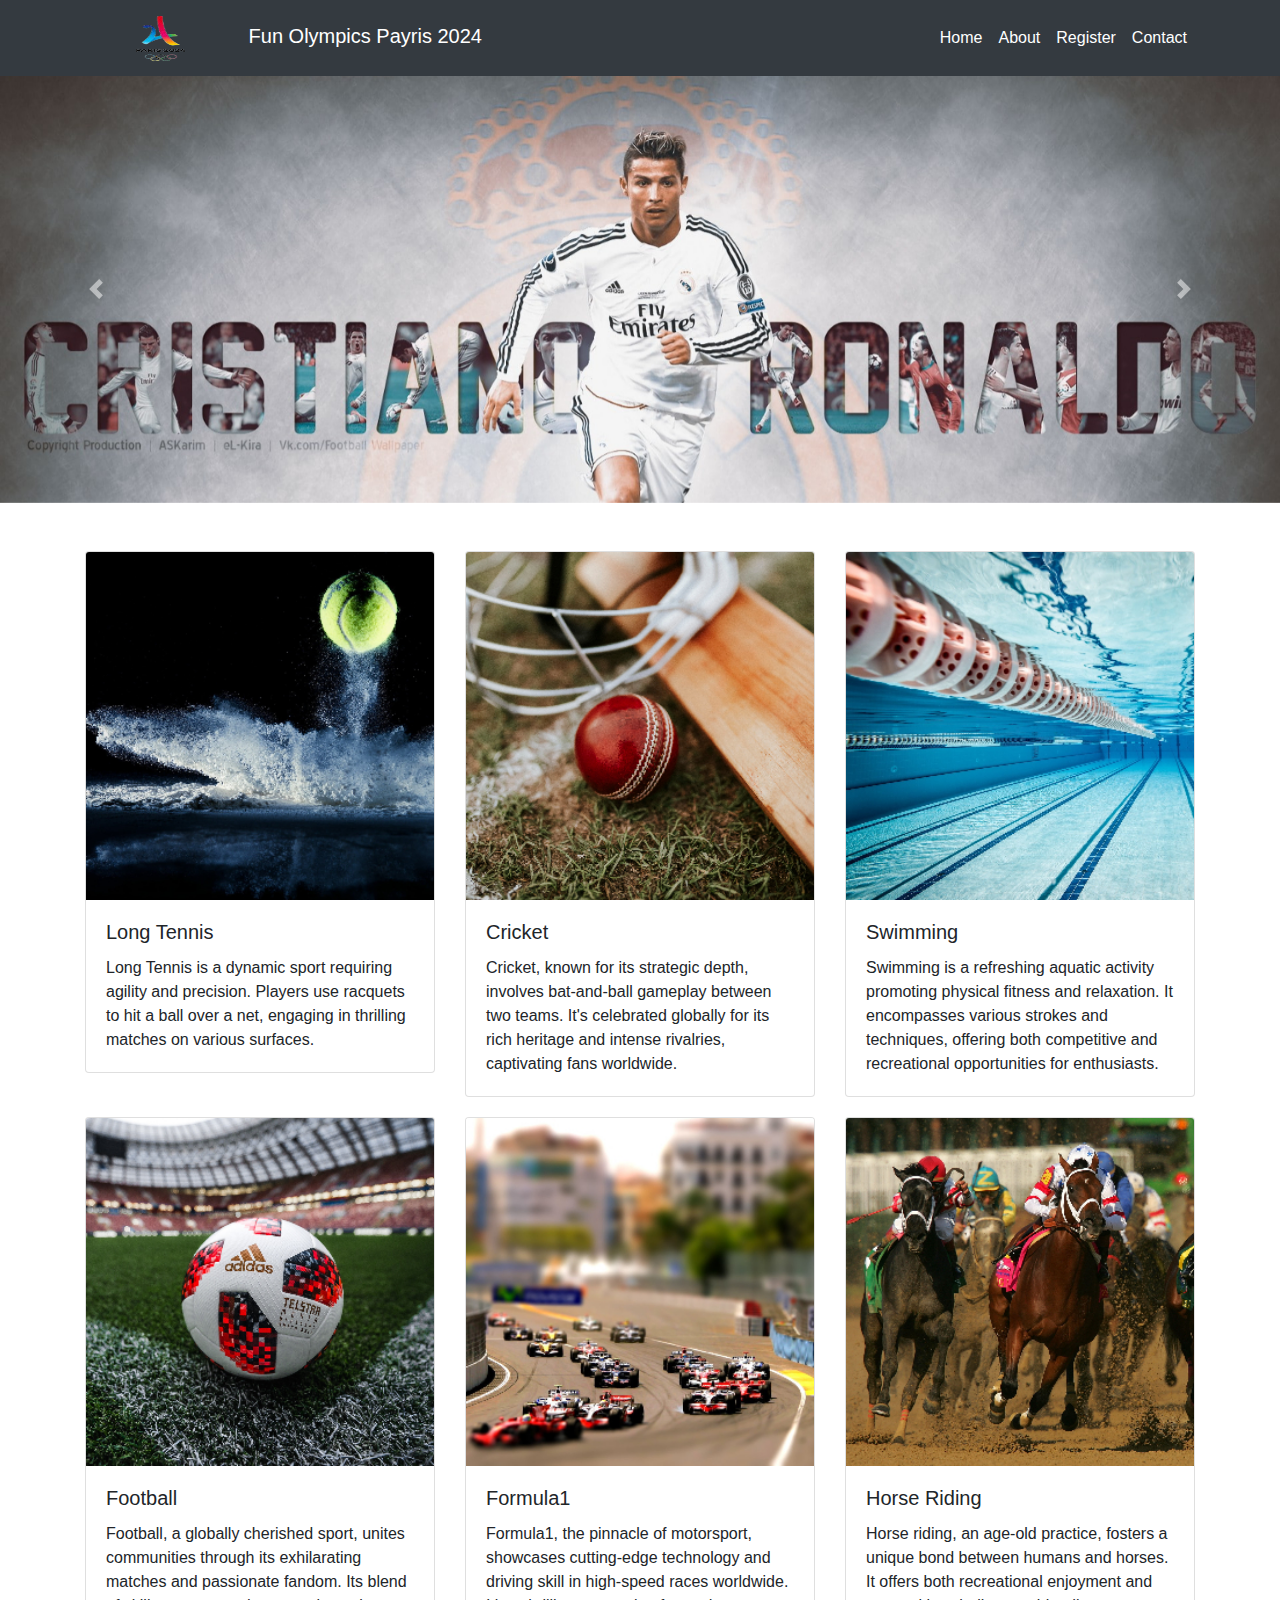
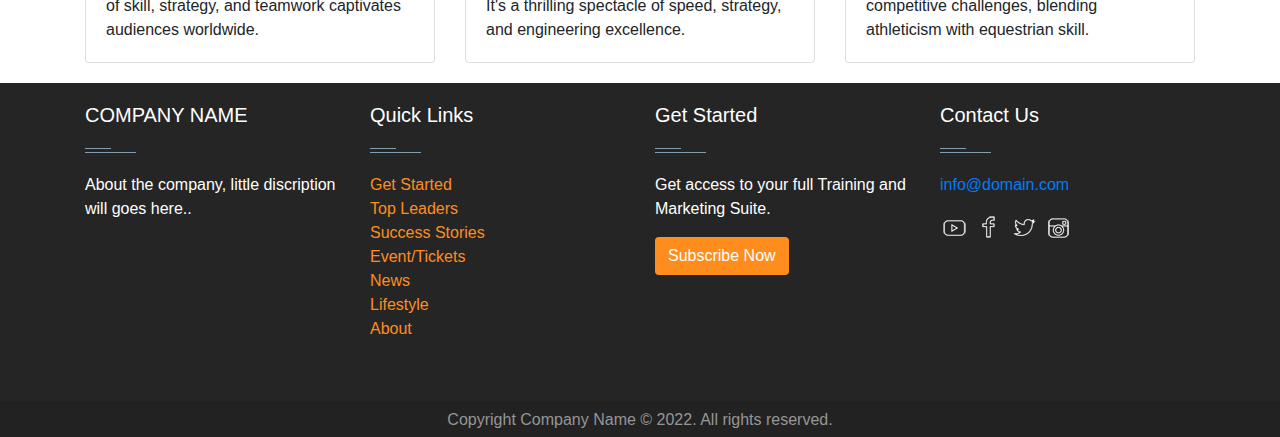
<file: index.html>
<!DOCTYPE html>
<html lang="en">
<head>
  <meta charset="UTF-8">
  <meta name="viewport" content="width=device-width, initial-scale=1.0">
  <title> Welcome to Fun Olympics 2024</title>
  <!-- Bootstrap CSS -->
  <link rel="stylesheet" href="https://stackpath.bootstrapcdn.com/bootstrap/4.5.2/css/bootstrap.min.css">
  <link rel="stylesheet" href="styles.css">
  <style>
    /* Custom Styles */
    /* Navbar */
    .navbar {
      background-color: #343a40; /* dark grey */
    }
    .navbar-brand, .navbar-nav .nav-link {
      color: #fff !important; /* white */
    }
    /* Image Slider */
    .carousel-item img {
      max-height: 500px; /* Adjust height as needed */
      width: 100%;
      object-fit: cover;
    }
    /* Card View */
    .card {
      margin-bottom: 20px;
    }

    /* Background Animations */
    body {
      animation: slide1 10s infinite linear;
    }
    @keyframes slide1 {
      0%, 100% {
        background: url('Ol.jpg') fixed center top;
      }
      50% {
        background: url('oly.jpg') fixed center top;
      }
    }
  </style>
</head>
<body>

  <!-- Navbar -->
  <nav class="navbar navbar-expand-lg navbar-dark">
    <div class="container">
      <a class="navbar-brand" href="#">
        <img src="logo.png" alt="Fun Olympics Logo" class="mr-2" style="height: 50px;" width="150px"> <!-- Add your logo here -->
        Fun Olympics Payris 2024
      </a>
      <button class="navbar-toggler" type="button" data-toggle="collapse" data-target="#navbarSupportedContent" aria-controls="navbarSupportedContent" aria-expanded="false" aria-label="Toggle navigation">
        <span class="navbar-toggler-icon"></span>
      </button>

      <div class="collapse navbar-collapse" id="navbarSupportedContent">
        <ul class="navbar-nav ml-auto">
          <li class="nav-item active">
            <a class="nav-link" href="index.html">Home <span class="sr-only">(current)</span></a>
          </li>
          <li class="nav-item">
            <a class="nav-link" href="about.html">About</a>
          </li>
          <li class="nav-item">
            <a class="nav-link" href="register.php">Register</a>
          </li>
          
          <li class="nav-item">
            <a class="nav-link" href="contact.php">Contact</a>
          </li>
        </ul>
      </div>
    </div>
  </nav>

  <!-- Image Slider -->
  <div id="carouselExampleControls" class="carousel slide" data-ride="carousel">
    <div class="carousel-inner">
      <div class="carousel-item active">
        <img src="Cr.jpg" class="d-block w-100" alt="...">
      </div>
      <div class="carousel-item">
        <img src="Mt.jpg" class="d-block w-100" alt="...">
      </div>
      <div class="carousel-item">
        <img src="Mj.jpg" class="d-block w-100" alt="...">
      </div>
    </div>
    <a class="carousel-control-prev" href="#carouselExampleControls" role="button" data-slide="prev">
      <span class="carousel-control-prev-icon" aria-hidden="true"></span>
      <span class="sr-only">Previous</span>
    </a>
    <a class="carousel-control-next" href="#carouselExampleControls" role="button" data-slide="next">
      <span class="carousel-control-next-icon" aria-hidden="true"></span>
      <span class="sr-only">Next</span>
    </a>
  </div>

  <script>
    // JavaScript to auto-slide the carousel after 5 seconds
    $('.carousel').carousel({
      interval: 3000 // Specify the interval in milliseconds (5 seconds in this case)
    });
  </script>

<!-- Card View -->
<div class="container mt-5">
  <div class="row">
    <div class="col-md-4">
      <div class="card">
        <img src="Lt.jpg" class="card-img-top" alt="...">
        <div class="card-body">
          <h5 class="card-title">Long Tennis</h5>
          <p class="card-text">Long Tennis is a dynamic sport requiring agility and precision. Players use racquets to hit a ball over a net, engaging in thrilling matches on various surfaces.</p>
        </div>
      </div>
    </div>
    <div class="col-md-4">
      <div class="card">
        <img src="Cric.jpg" class="card-img-top" alt="...">
        <div class="card-body">
          <h5 class="card-title">Cricket</h5>
          <p class="card-text">Cricket, known for its strategic depth, involves bat-and-ball gameplay between two teams. It's celebrated globally for its rich heritage and intense rivalries, captivating fans worldwide.</p>
        </div>
      </div>
    </div>
    <div class="col-md-4">
      <div class="card">
        <img src="Sw.jpg" class="card-img-top" alt="...">
        <div class="card-body">
          <h5 class="card-title">Swimming</h5>
          <p class="card-text">Swimming is a refreshing aquatic activity promoting physical fitness and relaxation. It encompasses various strokes and techniques, offering both competitive and recreational opportunities for enthusiasts.</p>
        </div>
      </div>
    </div>
    <div class="col-md-4">
      <div class="card">
        <img src="Fo.jpg" class="card-img-top" alt="...">
        <div class="card-body">
          <h5 class="card-title">Football</h5>
          <p class="card-text">Football, a globally cherished sport, unites communities through its exhilarating matches and passionate fandom. Its blend of skill, strategy, and teamwork captivates audiences worldwide.</p>
        </div>
      </div>
    </div>
    <div class="col-md-4">
      <div class="card">
        <img src="F1.jpg" class="card-img-top" alt="...">
        <div class="card-body">
          <h5 class="card-title">Formula1</h5>
          <p class="card-text">Formula1, the pinnacle of motorsport, showcases cutting-edge technology and driving skill in high-speed races worldwide. It's a thrilling spectacle of speed, strategy, and engineering excellence.</p>
        </div>
      </div>
    </div>
    <div class="col-md-4">
      <div class="card">
        <img src="Ho.jpg" class="card-img-top" alt="...">
        <div class="card-body">
          <h5 class="card-title">Horse Riding</h5>
          <p class="card-text">Horse riding, an age-old practice, fosters a unique bond between humans and horses. It offers both recreational enjoyment and competitive challenges, blending athleticism with equestrian skill.</p>
        </div>
      </div>
    </div>
  </div>
</div>



      <footer id="footer" class="footer-1">
        <div class="main-footer widgets-dark typo-light">
        <div class="container">
        <div class="row">
          
        <div class="col-xs-12 col-sm-6 col-md-3">
        <div class="widget subscribe no-box">
        <h5 class="widget-title">COMPANY NAME<span></span></h5>
        <p>About the company, little discription will goes here.. </p>
        </div>
        </div>
        
        <div class="col-xs-12 col-sm-6 col-md-3">
        <div class="widget no-box">
        <h5 class="widget-title">Quick Links<span></span></h5>
        <ul class="thumbnail-widget">
        <li>
        <div class="thumb-content"><a href="#.">Get Started</a></div>	
        </li>
        <li>
        <div class="thumb-content"><a href="#.">Top Leaders</a></div>	
        </li>
        <li>
        <div class="thumb-content"><a href="#.">Success Stories</a></div>	
        </li>
        <li>
        <div class="thumb-content"><a href="#.">Event/Tickets</a></div>	
        </li>
        <li>
        <div class="thumb-content"><a href="#.">News</a></div>	
        </li>
        <li>
        <div class="thumb-content"><a href="#.">Lifestyle</a></div>	
        </li>
        <li>
        <div class="thumb-content"><a href="#.">About</a></div>	
        </li>
        </ul>
        </div>
        </div>
        
        <div class="col-xs-12 col-sm-6 col-md-3">
        <div class="widget no-box">
        <h5 class="widget-title">Get Started<span></span></h5>
        <p>Get access to your full Training and Marketing Suite.</p>
        <a class="btn" href="https://bit.ly/3m9avif" target="_blank">Subscribe Now</a>
        </div>
        </div>
        
        <div class="col-xs-12 col-sm-6 col-md-3">
        
        <div class="widget no-box">
        <h5 class="widget-title">Contact Us<span></span></h5>
        
        <p><a href="mailto:info@domain.com" title="glorythemes">info@domain.com</a></p>
        <ul class="social-footer2">
        <li class=""><a title="youtube" target="_blank" href="https://bit.ly/3m9avif"><img alt="youtube" width="30" height="30" src="[data-uri]"></a></li>
        <li class=""><a href="https://www.facebook.com/" target="_blank" title="Facebook"><img alt="Facebook" width="30" height="30" src="[data-uri]"></a></li>
        <li class=""><a href="https://twitter.com" target="_blank" title="Twitter"><img alt="Twitter" width="30" height="30" src="[data-uri]"></a></li>
        <li class=""><a title="instagram" target="_blank" href="https://www.instagram.com/"><img alt="instagram" width="30" height="30" src="[data-uri]"></a></li>
        </ul>
        </div>
        </div>
        
        </div>
        </div>
        </div>
          
        <div class="footer-copyright">
        <div class="container">
        <div class="row">
        <div class="col-md-12 text-center">
        <p>Copyright Company Name © 2022. All rights reserved.</p>
        </div>
        </div>
        </div>
        </div>
        </footer>

      

  <!-- Bootstrap JS (jQuery is required) -->
  <script src="https://code.jquery.com/jquery-3.5.1.slim.min.js"></script>
  <script src="https://cdn.jsdelivr.net/npm/@popperjs/core@2.5.4/dist/umd/popper.min.js"></script>
  <script src="https://stackpath.bootstrapcdn.com/bootstrap/4.5.2/js/bootstrap.min.js"></script>
</body>
</html>
</file>
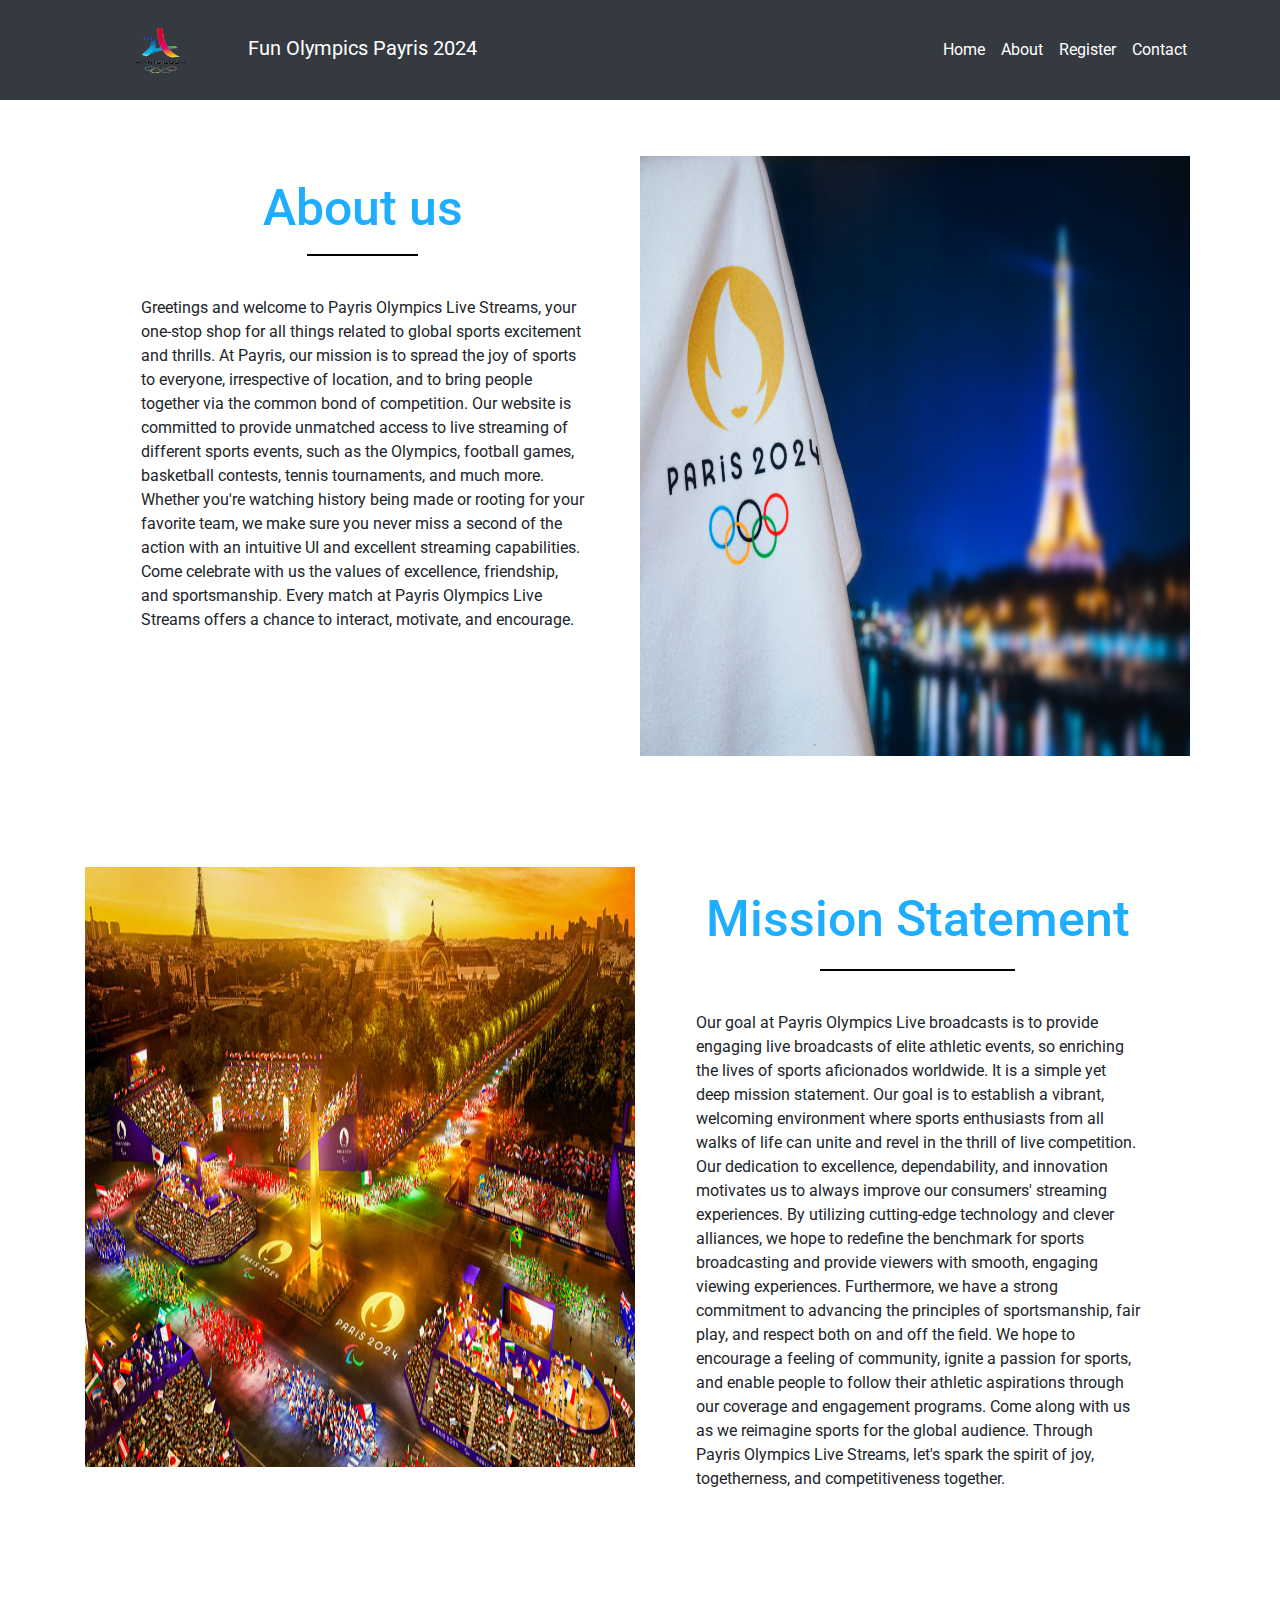
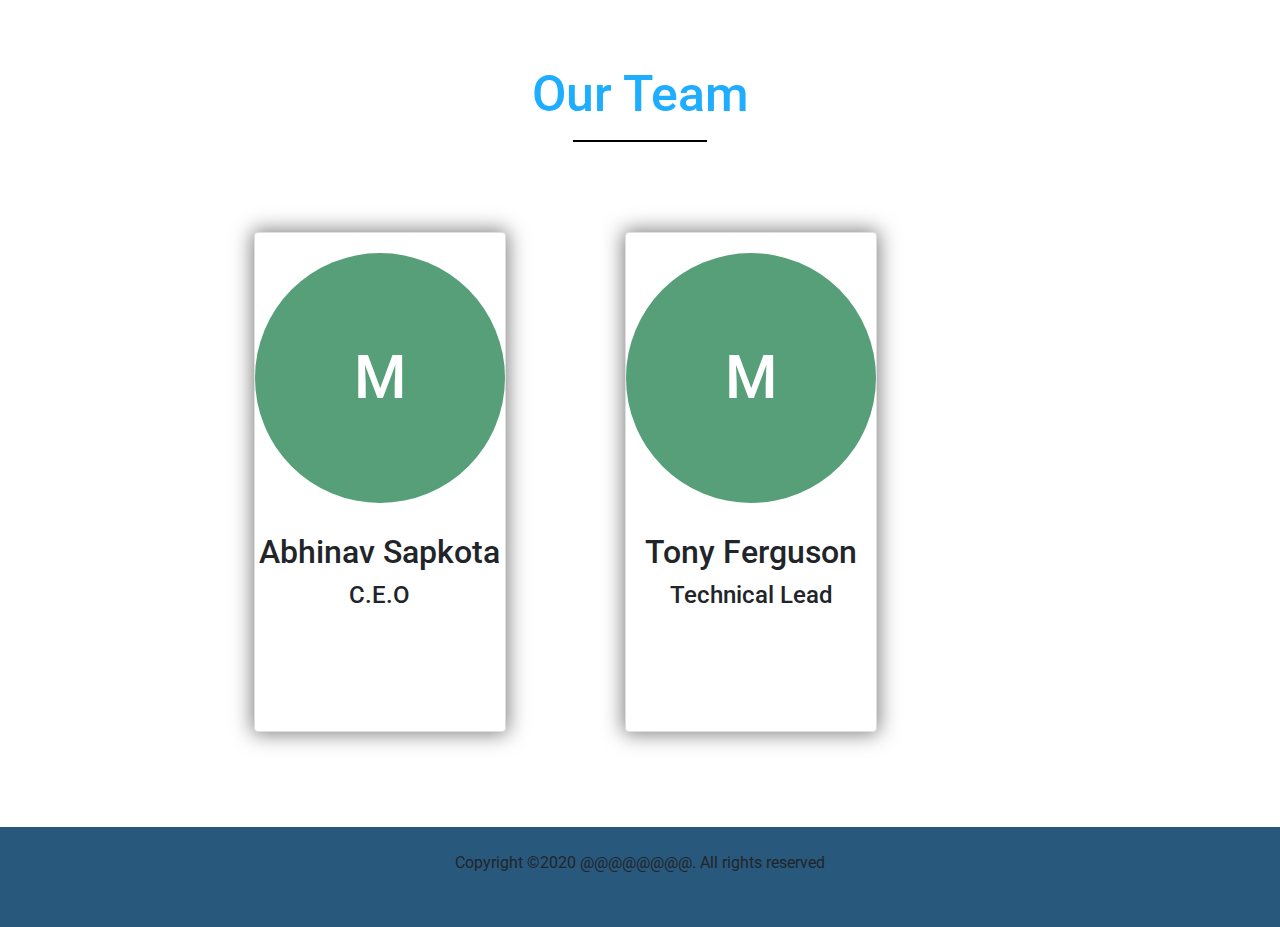
<file: about.html>
<!DOCTYPE html>
<html lang="en">
<head>
  <meta charset="UTF-8">
  <meta name="viewport" content="width=device-width, initial-scale=1.0">
  <title> Welcome to Fun Olympics 2024</title>


  <link rel="stylesheet" href="about.css">
  <style>
   /* Navbar */
   .navbar {
     background-color: #343a40; /* dark grey */
   }
   .navbar-brand, .navbar-nav .nav-link {
     color: #fff !important; /* white */
   }
   </style>
 
  
</head>
<body> 
 <!-- Navbar -->
 <nav class="navbar navbar-expand-lg navbar-dark">
   <div class="container">
     <a class="navbar-brand" href="#">
       <img src="logo.png" alt="Fun Olympics Logo" class="mr-2" style="height: 50px;" width="150px"> <!-- Add your logo here -->
       Fun Olympics Payris 2024
     </a>
     <button class="navbar-toggler" type="button" data-toggle="collapse" data-target="#navbarSupportedContent" aria-controls="navbarSupportedContent" aria-expanded="false" aria-label="Toggle navigation">
       <span class="navbar-toggler-icon"></span>
     </button>

     <div class="collapse navbar-collapse" id="navbarSupportedContent">
       <ul class="navbar-nav ml-auto">
         <li class="nav-item active">
           <a class="nav-link" href="index.html">Home <span class="sr-only">(current)</span></a>
         </li>
         <li class="nav-item">
           <a class="nav-link" href="about.html">About</a>
         </li>
         <li class="nav-item">
           <a class="nav-link" href="register.php">Register</a>
         </li>
         
         <li class="nav-item">
           <a class="nav-link" href="contact.php">Contact</a>
         </li>
       </ul>
     </div>
   </div>
 </nav>


<div class="header">

</div>

<div class="container">
   
   <div class="about">
      <div class="left">
         <h1>About us</h1>
         <hr>
         <p>Greetings and welcome to Payris Olympics Live Streams, your one-stop shop for all things related to global sports excitement and thrills. At Payris, our mission is to spread the joy of sports to everyone, irrespective of location, and to bring people together via the common bond of competition. Our website is committed to provide unmatched access to live streaming of different sports events, such as the Olympics, football games, basketball contests, tennis tournaments, and much more. Whether you're watching history being made or rooting for your favorite team, we make sure you never miss a second of the action with an intuitive UI and excellent streaming capabilities. Come celebrate with us the values of excellence, friendship, and sportsmanship. Every match at Payris Olympics Live Streams offers a chance to interact, motivate, and encourage.</p>
            
            
      </div>
      <div class="right">
         <img src="2.jpeg">
      </div>
      <div class="clear"></div>
   </div>
   
   
   
   <div class="mission">
     
      <div class="left">
         <img src="3.jpg">
      </div>
        <div class="right">
         <h1>Mission Statement</h1>
         <hr>
         <p>Our goal at Payris Olympics Live broadcasts is to provide engaging live broadcasts of elite athletic events, so enriching the lives of sports aficionados worldwide. It is a simple yet deep mission statement. Our goal is to establish a vibrant, welcoming environment where sports enthusiasts from all walks of life can unite and revel in the thrill of live competition. Our dedication to excellence, dependability, and innovation motivates us to always improve our consumers' streaming experiences. By utilizing cutting-edge technology and clever alliances, we hope to redefine the benchmark for sports broadcasting and provide viewers with smooth, engaging viewing experiences. Furthermore, we have a strong commitment to advancing the principles of sportsmanship, fair play, and respect both on and off the field. We hope to encourage a feeling of community, ignite a passion for sports, and enable people to follow their athletic aspirations through our coverage and engagement programs.
            Come along with us as we reimagine sports for the global audience. Through Payris Olympics Live Streams, let's spark the spirit of joy, togetherness, and competitiveness together.</p>

      </div>
      <div class="clear"></div>
      
   </div>
   
   
  
       <div class="team">
      <h1> Our Team<hr></h1>
          
          
          
      <div  class="card">
         <div class="circle-container">
            <h1 style="color:#fff;">M</h1>
         </div>
         <h2>Abhinav Sapkota</h2>
         <h4>C.E.O</h4>
         
      </div>
          
          
          
      <div class="card">
         <div class="circle-container">
            <h1 style="color:#fff;">M</h1>
         </div>
         <h2>Tony Ferguson</h2>
         <h4>Technical Lead</h4>
          
      </div>
          
          
          
      
          
          
          
      
          
          
   </div>

   
</div>
<footer>
   <br>
   <p>Copyright ©2020 @@@@@@@@. All rights reserved</p>
</footer>

<!-- Bootstrap CSS -->
<link href="https://stackpath.bootstrapcdn.com/bootstrap/4.5.2/css/bootstrap.min.css" rel="stylesheet">

<!-- Bootstrap JS (optional) -->
<script src="https://stackpath.bootstrapcdn.com/bootstrap/4.5.2/js/bootstrap.min.js"></script>


</body>
</html>
</file>
<file: styles.css>
/*==================== 
	Footer 
====================== */

/* Main Footer */
footer .main-footer{	padding: 20px 0;	background: #252525;}
footer ul{	padding-left: 0;	list-style: none;}

/* Copy Right Footer */
.footer-copyright {	background: #222;	padding: 5px 0;}
.footer-copyright .logo {    display: inherit;}
.footer-copyright nav {    float: right;    margin-top: 5px;}
.footer-copyright nav ul {	list-style: none;	margin: 0;	padding: 0;}
.footer-copyright nav ul li {	border-left: 1px solid #505050;	display: inline-block;	line-height: 12px;	margin: 0;	padding: 0 8px;}
.footer-copyright nav ul li a{	color: #969696;}
.footer-copyright nav ul li:first-child {	border: medium none;	padding-left: 0;}
.footer-copyright p {	color: #969696;	margin: 2px 0 0;}

/* Footer Top */
.footer-top{	background: #252525;	padding-bottom: 30px;	margin-bottom: 30px;	border-bottom: 3px solid #222;}

/* Footer transparent */
footer.transparent .footer-top, footer.transparent .main-footer{	background: transparent;}
footer.transparent .footer-copyright{	background: none repeat scroll 0 0 rgba(0, 0, 0, 0.3) ;}

/* Footer light */
footer.light .footer-top{	background: #f9f9f9;}
footer.light .main-footer{	background: #f9f9f9;}
footer.light .footer-copyright{	background: none repeat scroll 0 0 rgba(255, 255, 255, 0.3) ;}

/* Footer 4 */
.footer- .logo {    display: inline-block;}

/*==================== 
	Widgets 
====================== */
.widget{	padding: 20px;	margin-bottom: 40px;}
.widget.widget-last{	margin-bottom: 0px;}
.widget.no-box{	padding: 0;	background-color: transparent;	margin-bottom: 40px;
	box-shadow: none; -webkit-box-shadow: none; -moz-box-shadow: none; -ms-box-shadow: none; -o-box-shadow: none;}
.widget.subscribe p{	margin-bottom: 18px;}
.widget li a{	color: #ff8d1e;}
.widget li a:hover{	color: #4b92dc;}
.widget-title {margin-bottom: 20px;}
.widget-title span {background: #839FAD none repeat scroll 0 0;display: block; height: 1px;margin-top: 25px;position: relative;width: 20%;}
.widget-title span::after {background: inherit;content: "";height: inherit;    position: absolute;top: -4px;width: 50%;}
.widget-title.text-center span,.widget-title.text-center span::after {margin-left: auto;margin-right:auto;left: 0;right: 0;}
.widget .badge{	float: right;	background: #7f7f7f;}

.typo-light h1, 
.typo-light h2, 
.typo-light h3, 
.typo-light h4, 
.typo-light h5, 
.typo-light h6,
.typo-light p,
.typo-light div,
.typo-light span,
.typo-light small{	color: #fff;}

ul.social-footer2 {	margin: 0;padding: 0;	width: auto;}
ul.social-footer2 li {display: inline-block;padding: 0;}
ul.social-footer2 li a:hover {background-color:#ff8d1e;}
ul.social-footer2 li a {display: block;	height:30px;width: 30px;text-align: center;}
.btn{background-color: #ff8d1e; color:#fff;}
.btn:hover, .btn:focus, .btn.active {background: #4b92dc;color: #fff;
-webkit-box-shadow: 0 15px 30px rgba(0, 0, 0, 0.1);
-moz-box-shadow: 0 15px 30px rgba(0, 0, 0, 0.1);
-ms-box-shadow: 0 15px 30px rgba(0, 0, 0, 0.1);
-o-box-shadow: 0 15px 30px rgba(0, 0, 0, 0.1);
box-shadow: 0 15px 30px rgba(0, 0, 0, 0.1);
-webkit-transition: all 250ms ease-in-out 0s;
-moz-transition: all 250ms ease-in-out 0s;
-ms-transition: all 250ms ease-in-out 0s;
-o-transition: all 250ms ease-in-out 0s;
transition: all 250ms ease-in-out 0s;

}
</file>
<file: about.css>
@import url('https://fonts.googleapis.com/css?family=Roboto');

body {
   margin: 0;
   padding: 0;
   font-family: 'Roboto', sans-serif;
   position: relative;
}

nav {
   width: 100%;
   height: 100px;
   background-color: rgba(51, 51, 51, 0.3);
   position: absolute;
   top: 0;
   z-index: 5;
}

.container {
   width: 100%;
}

.container h1 {
   font-size: 50px;
}

.about {
   padding: 5% 0;
   width: 100%;
   height: auto;
   background-color: #fff;
}

.about .left {
   padding: 2% 0;
   float: left;
   width: 50%;
   display: inline-block;
}

.about .right {
   width: 50%;
   display: inline-block;
}

.about .right img,
.mission .left img {
   width: 550px;
   height: 600px; /* Adjust the height as needed */
}

.about .left h1 {
   text-align: center;
   color: #1EADFF;
   margin: 0 0 10px 0;
}

.about .left hr {
   width: 20%;
   border-top: 2px solid #000;
   border-bottom: none;
}

.about .left p {
   font-size: 1rem;
   margin: 40px auto;
   width: 80%;
}

.mission {
   padding: 5% 0;
   width: 100%;
   height: auto;
   background-color: #fff;
}

.mission .right {
   padding: 2% 0;
   width: 50%;
   display: inline-block;
}

.mission .left {
   float: left;
   width: 50%;
   display: inline-block;
}

.mission .right h1 {
   text-align: center;
   color: #1EADFF;
   margin: 0 0 20px 0;
}

.mission .right hr {
   width: 35%;
   border-top: 2px solid #000;
   border-bottom: none;
}

.mission .right p {
   font-size: 1rem;
   margin: 40px auto;
   width: 80%;
}

.team {
   width: 90%;
   margin: auto;
   padding: 5% 5%;
   overflow: hidden;
}

.team h1 {
   text-align: center;
   color: #1EADFF;
}

.team h1 hr {
   width: 15%;
   border-top: 2px solid #000;
   background-color: transparent;
   border-bottom: none;
   margin-bottom: 50px;
}

.team .card {
   padding-bottom: 20px;
   padding-top: 20px;
   position: relative;
   min-width: 20%;
   height: 500px !important;
   height: auto;
   background-color: #fff;
   display: inline-block;
   margin: 40px 6.5%;
   box-shadow: 0 0 20px 2px rgba(0, 0, 0, 0.5);
   text-align: center;
}

.card .circle-container {
   position: relative;
   background-color: #579f79;
   width: 250px;
   height: 250px;
   border: none;
   border-radius: 50%;
   margin: auto;
   color: #fff;
}

.circle-container h1 {
   position: absolute;
   top: 50%;
   left: 50%;
   transform: translate(-50%, -50%);
   margin: 0;
   font-size: 60px;
}

.team .card h2 {
   text-align: center;
   margin: 30px 0 0 0;
}

.team .card h4 {
   text-align: center;
   margin: 10px 0 0 0;
}

.team .card p {
   width: 250px;
   margin: 30px auto;
   text-align: center;
}

.clear {
   clear: both;
}

footer {
   width: 100%;
   height: 100px;
   background-color: #28587c;
}

footer p {
   text-align: center;
   padding: 0 2%;
}

/* media */
@media (max-width: 1200px) {
   .mission .right p {
      font-size: 0.8rem;
      margin: 20px auto;
   }
   .about .left p {
      font-size: 0.8rem;
      margin: 20px auto;
   }
}

@media (max-width: 992px) {
   .about .left {
      width: 100%;
   }
   .about .right {
      width: 100%;
   }
   .mission .left {
      width: 100%;
   }
   .mission .right {
      width: 100%;
   }
   .team .card {
      width: 40%;
   }
}

@media (max-width: 768px) {
   .team .card {
      width: 100%;
   }
   nav {
      height: 80px;
   }
}
</file>
